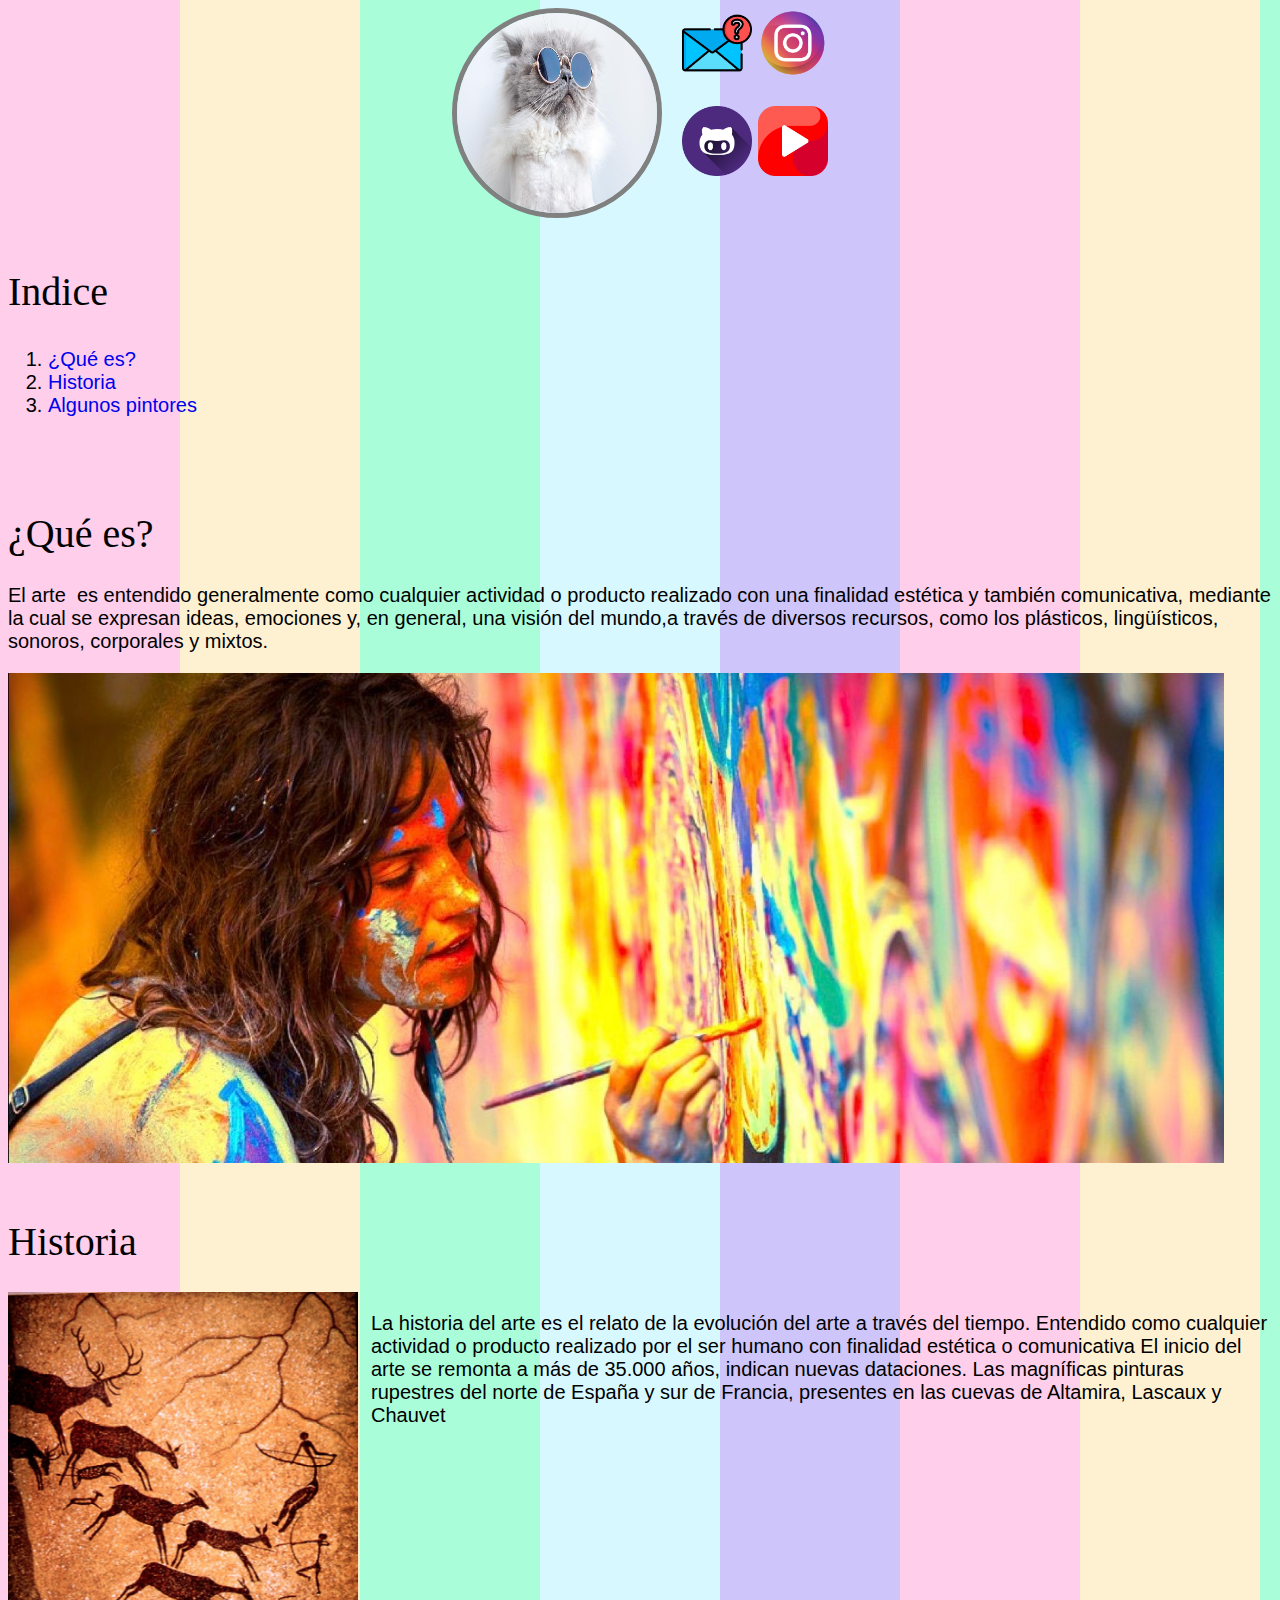
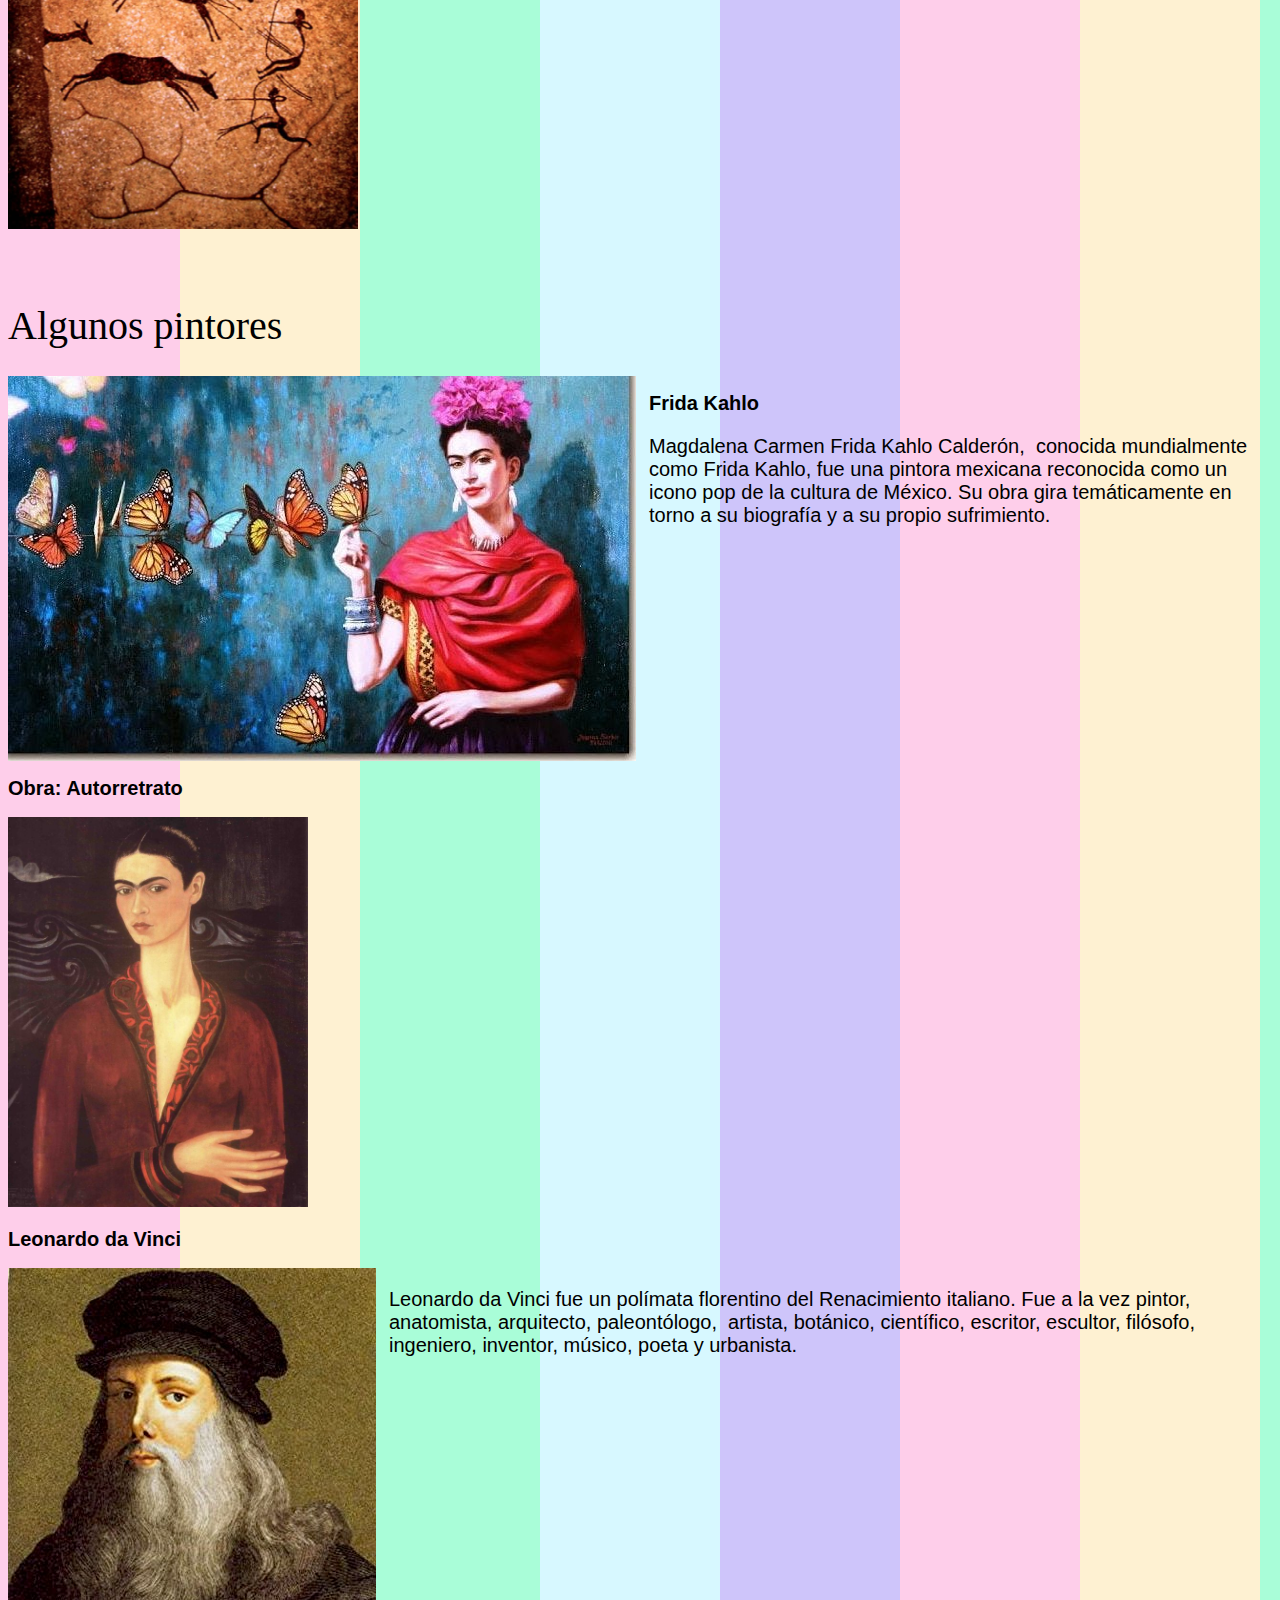
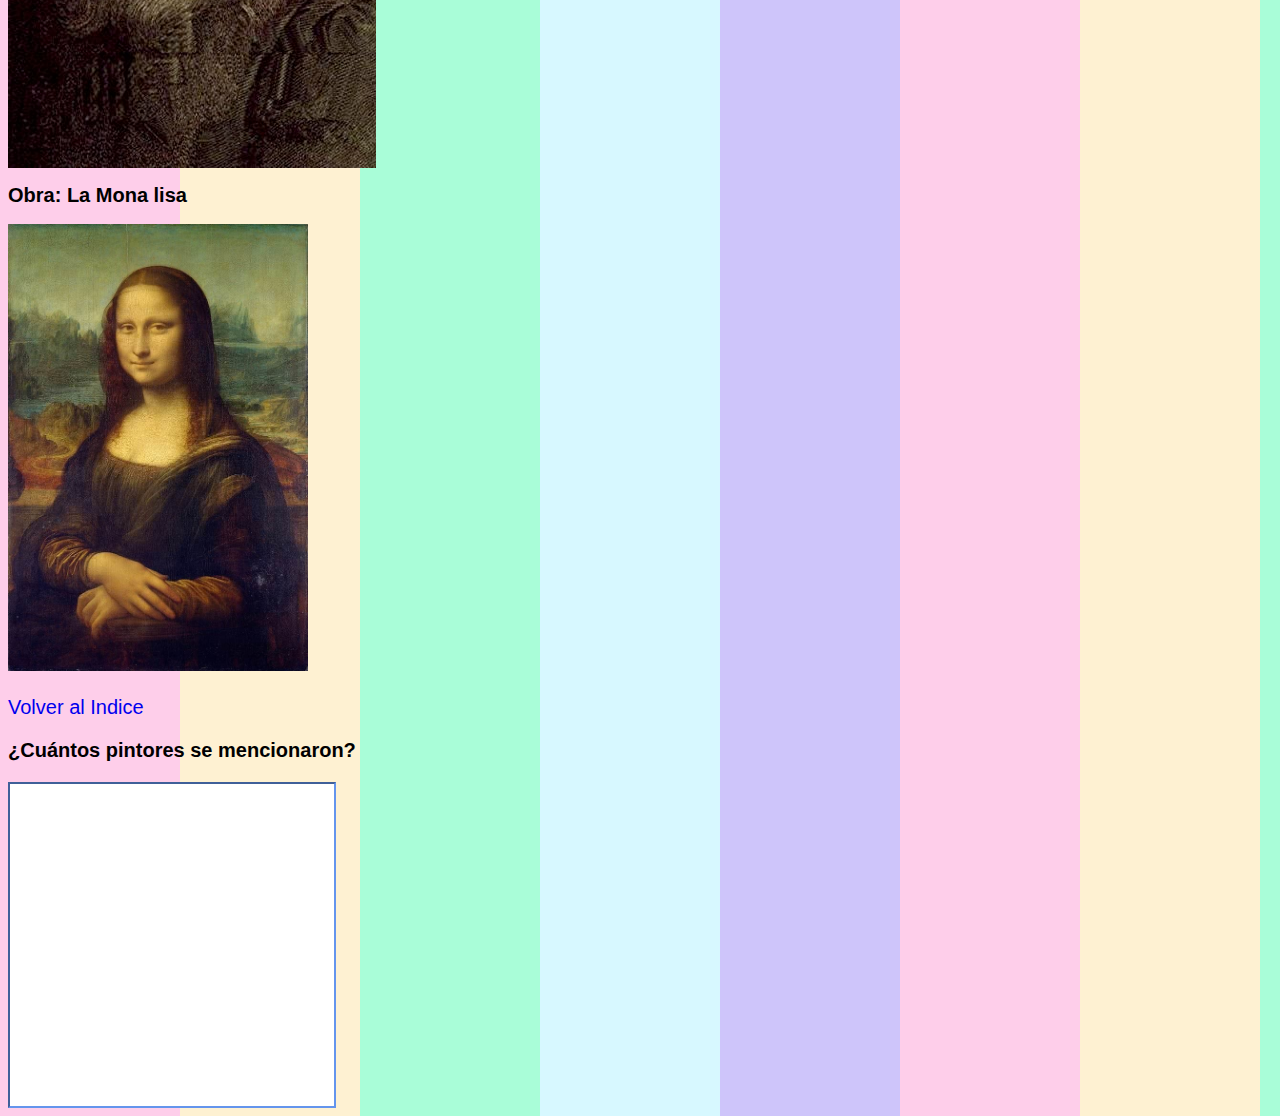
<file: index.html>
<!DOCTYPE html>
<html lang="en">

<head>
    <meta charset="UTF-8">
    <meta http-equiv="X-UA-Compatible" content="IE=edge">
    <meta name="viewport" content="width=device-width, initial-scale=1.0">
    <title>EL Arte</title>
    <link rel="stylesheet" href="tinyStyle.css">
</head>

<body background="images\2639.png">

    <header class="header">
        <img src="./images/gato-fachero-como-no.jpeg" alt="gato-fachero" class="profile-img">
        <nav class="nav-right-section">
            <a href="mailto:juan.young@envigado.edu.co">
                <img class="contact-icons" src="./images/correo-electronico.png" alt="">
            </a>
            <a href=""> <img src="./images/instagram.png" class="contact-icons"></a>
            <br></br>
            <a href=""> <img src="./images/github.png" class="contact-icons"></a>
            <a href=""> <img src="./images/youtube.png" class="contact-icons"></a>
        </nav>
    </header>

    <section id="Indice">
        <h2 class="tittle">Indice</h2>

        <ol>
            <li><a href="#¿Qué es?">¿Qué es?</a></li>
            <li><a href="#Historia">Historia</a></li>
            <li><a href="#Pintores">Algunos pintores</a></li>
        </ol>
    </section>
    <br>

    <section id="¿Qué es?">
        <h1 class="tittle">¿Qué es?</h1>

        <p>El arte ​ es entendido generalmente como cualquier actividad o producto realizado con una finalidad estética y también comunicativa, mediante la cual se expresan ideas, emociones y, en general, una visión del mundo,a través de diversos recursos,
            como los plásticos, lingüísticos, sonoros, corporales y mixtos.​</p>

        <img src="images\Placer-Arte.jpeg " alt=" " height="490 ">
    </section>

    <section id="Historia">
        <h1 class="tittle">Historia</h1>

        <div class="history">
            <img src="images\rupestre.jpg " alt=" " width="350">
            <div class="historyP">
                <p>La historia del arte es el relato de la evolución del arte a través del tiempo. Entendido como cualquier actividad o producto realizado por el ser humano con finalidad estética o comunicativa​ El inicio del arte se remonta a más de 35.000
                    años, indican nuevas dataciones. Las magníficas pinturas rupestres del norte de España y sur de Francia, presentes en las cuevas de Altamira, Lascaux y Chauvet
                </p>
            </div>
        </div>
    </section>
    <br>

    <section id="Pintores" class="espaciado">
        <h1 class="tittle">Algunos pintores</h1>

        <div class="history ">
            <img src="images\frida-y-el-sufrimiento.jpg " alt=" ">

            <div class="historyP">
                <h2>Frida Kahlo</h2>
                <p>Magdalena Carmen Frida Kahlo Calderón, ​ conocida mundialmente como Frida Kahlo, fue una pintora mexicana reconocida como un icono pop de la cultura de México.​ Su obra gira temáticamente en torno a su biografía y a su propio sufrimiento.</p>
            </div>
        </div>

        <h2>Obra: Autorretrato</h2>

        <img src="images\1926-autorretrato.jpg " alt=" " width="300 ">

        <h2>Leonardo da Vinci</h2>

        <div class="history">
            <img src="images\Da-Vinci.jpg " alt=" ">
            <div class="historyP">
                <p>Leonardo da Vinci fue un polímata florentino del Renacimiento italiano. Fue a la vez pintor, anatomista, arquitecto, paleontólogo, ​ artista, botánico, científico, escritor, escultor, filósofo, ingeniero, inventor, músico, poeta y urbanista.</p>
            </div>
        </div>

        <h2>Obra: La Mona lisa</h2>
        <img src="images\mona-lisa-0.jpg " alt=" " width="300 ">

    </section>
    <a href="#Indice ">Volver al Indice</a>
</body>

<footer>
    <section class="Actividad">
        <h3>¿Cuántos pintores se mencionaron?</h3>
        <form action="text" class="input-text">
            <input type="text">
        </form>
    </section>
</footer>

</html>
</file>
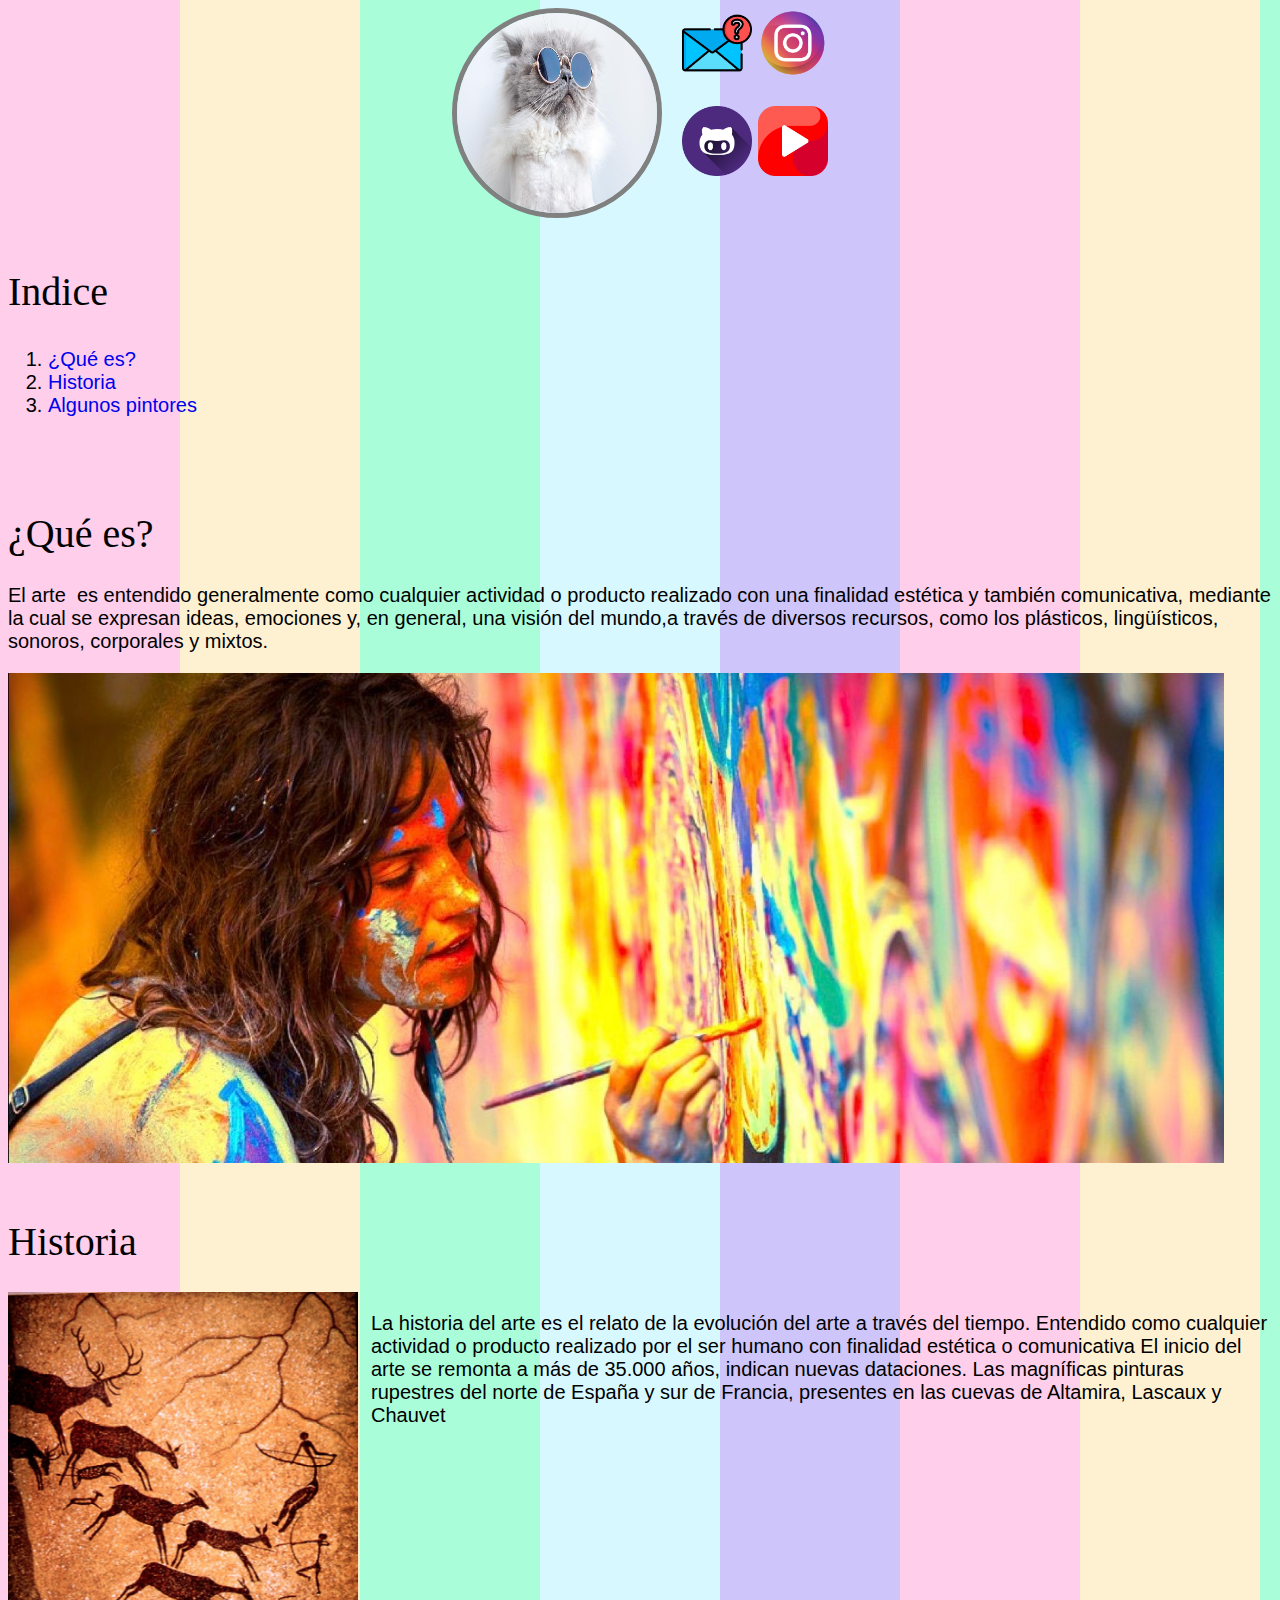
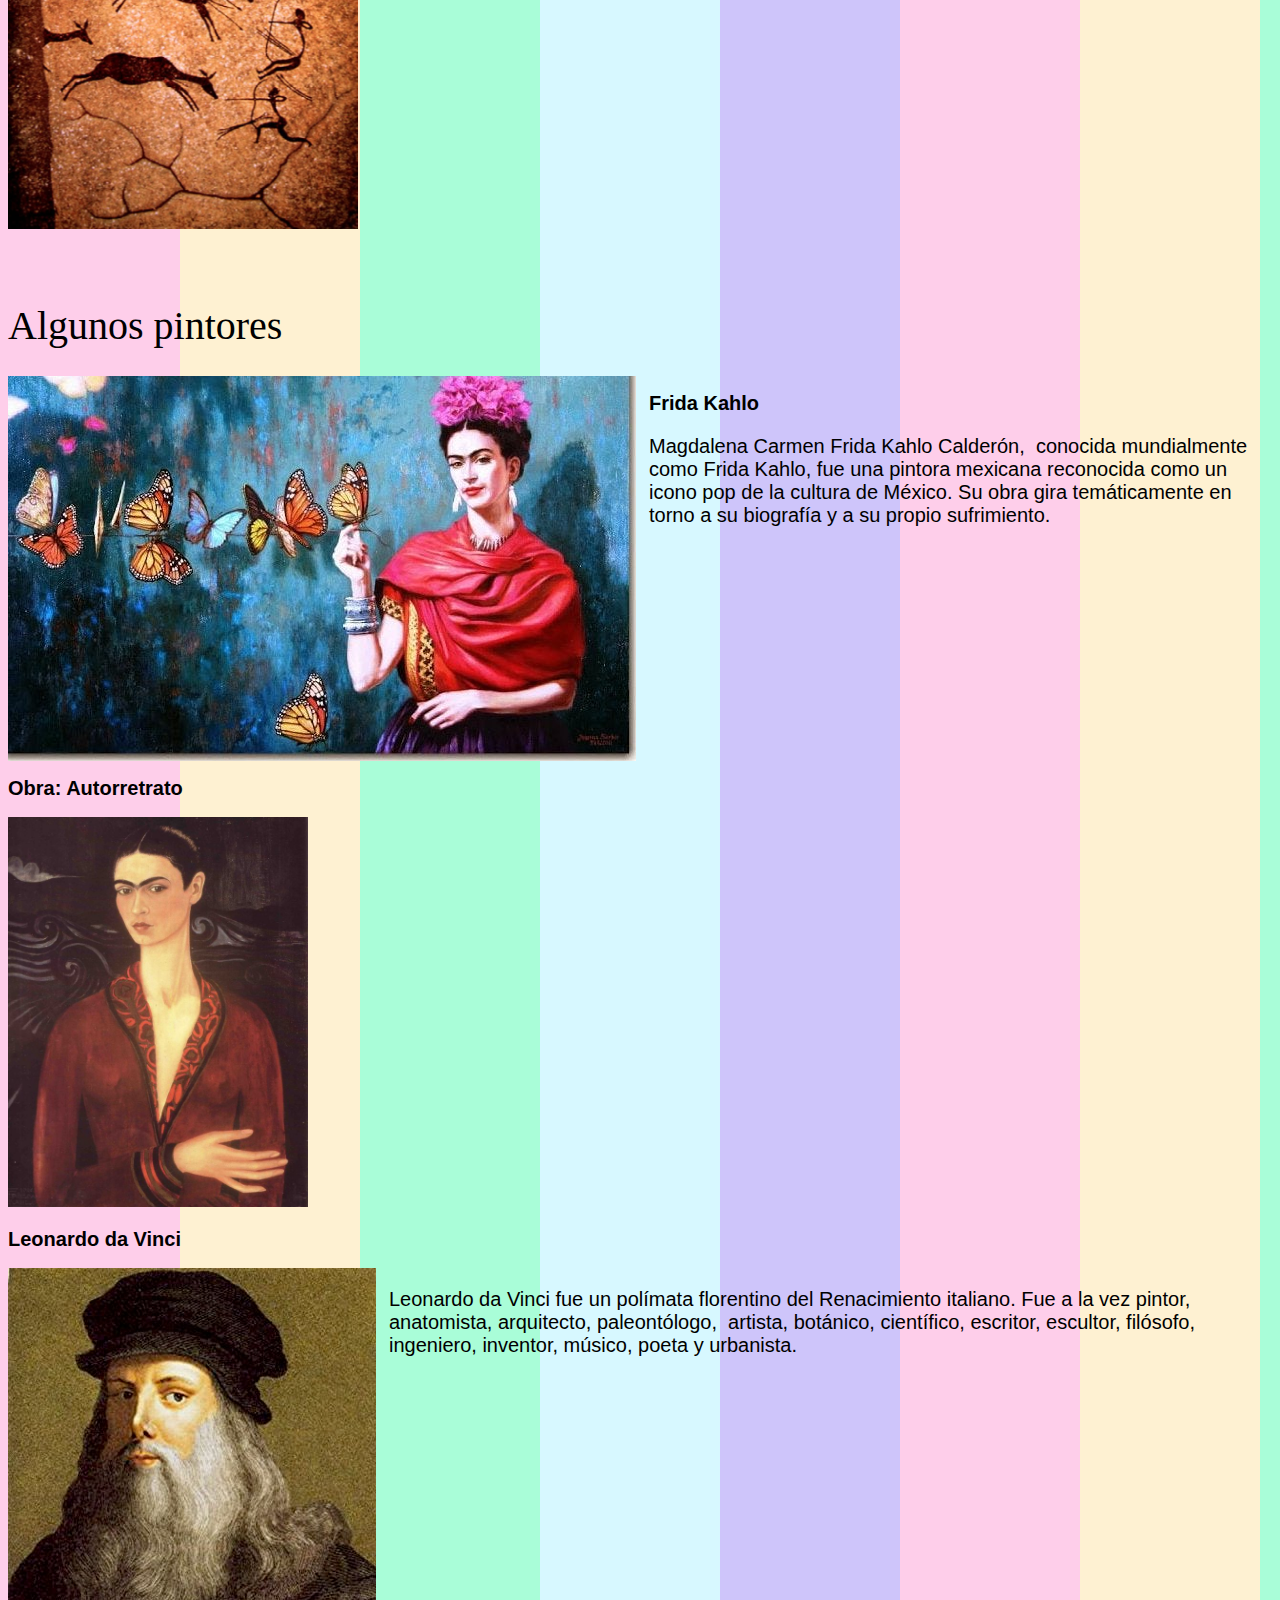
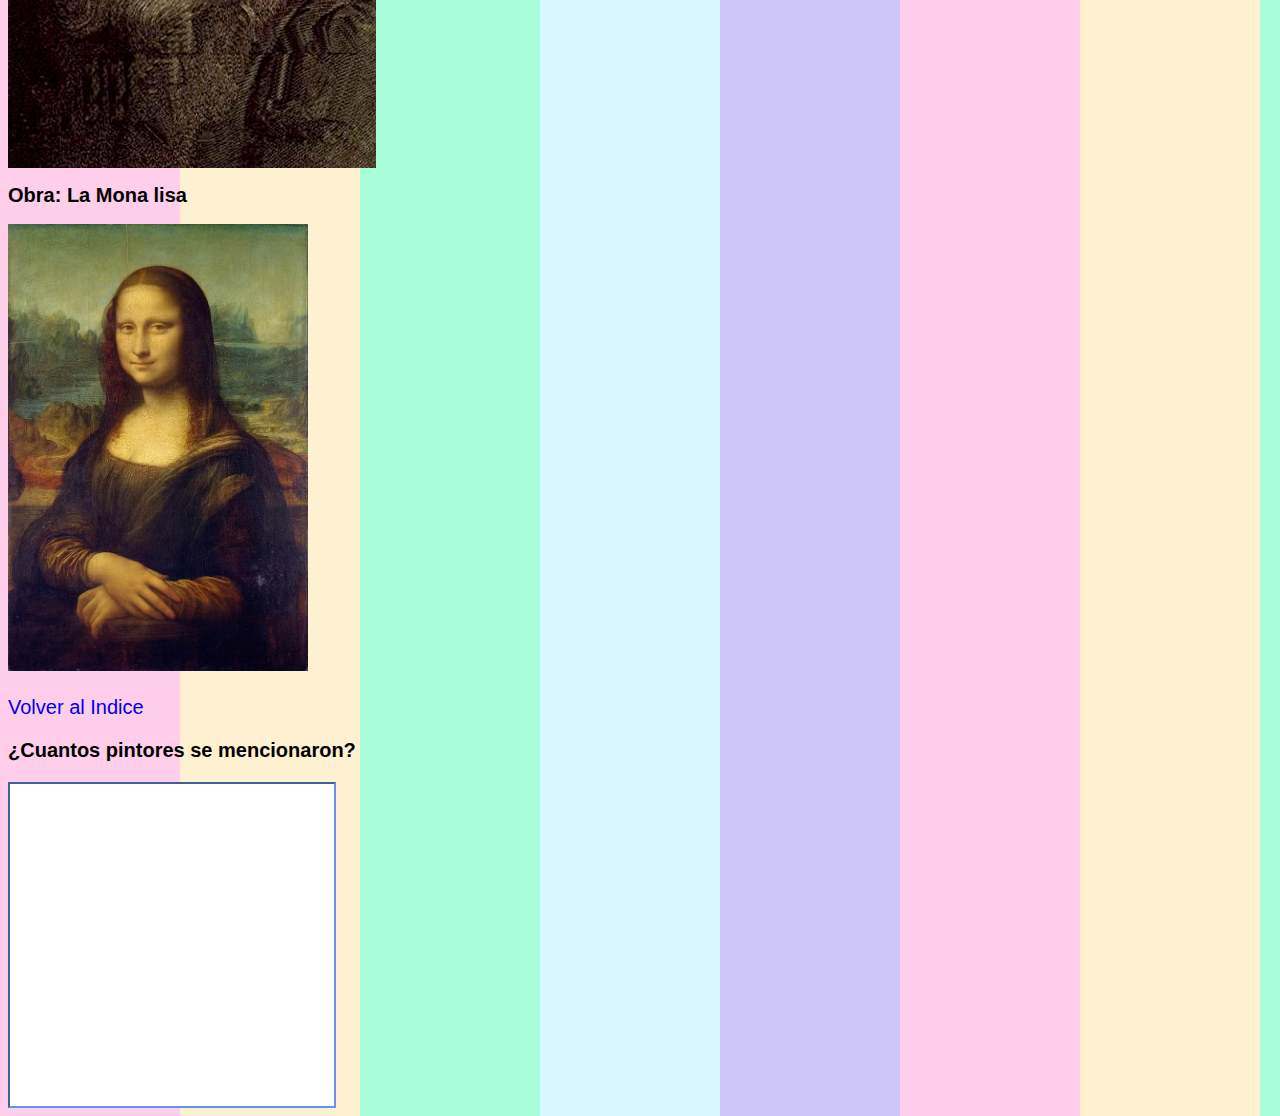
<file: Arte.html>
<!DOCTYPE html>
<html lang="en">

<head>
    <meta charset="UTF-8">
    <meta http-equiv="X-UA-Compatible" content="IE=edge">
    <meta name="viewport" content="width=device-width, initial-scale=1.0">
    <title>EL Arte</title>
    <link rel="stylesheet" href="tinyStyle.css">
</head>

<body background="images\2639.png">



    <header class="header">
        <img src="./images/gato-fachero-como-no.jpeg" alt="gato-fachero" class="profile-img">
        <nav class="nav-right-section">
            <a href="mailto:juan.young@envigado.edu.co">
                <img class="contact-icons" src="./images/correo-electronico.png" alt="">
            </a>
            <a href=""> <img src="./images/instagram.png" class="contact-icons"></a>
            <br></br>
            <a href=""> <img src="./images/github.png" class="contact-icons"></a>
            <a href=""> <img src="./images/youtube.png" class="contact-icons"></a>
        </nav>
    </header>

    <section id="Indice">
        <h2 class="tittle">Indice</h2>

        <ol>
            <li><a href="#¿Qué es?">¿Qué es?</a></li>
            <li><a href="#Historia">Historia</a></li>
            <li><a href="#Pintores">Algunos pintores</a></li>
        </ol>
    </section>
    <br>

    <section id="¿Qué es?">
        <h1 class="tittle">¿Qué es?</h1>

        <p>El arte ​ es entendido generalmente como cualquier actividad o producto realizado con una finalidad estética y también comunicativa, mediante la cual se expresan ideas, emociones y, en general, una visión del mundo,a través de diversos recursos,
            como los plásticos, lingüísticos, sonoros, corporales y mixtos.​</p>

        <img src="images\Placer-Arte.jpeg " alt=" " height="490 ">
    </section>

    <section id="Historia">
        <h1 class="tittle">Historia</h1>

        <div class="history">
            <img src="images\rupestre.jpg " alt=" " width="350">
            <div class="historyP">
                <p>La historia del arte es el relato de la evolución del arte a través del tiempo. Entendido como cualquier actividad o producto realizado por el ser humano con finalidad estética o comunicativa​ El inicio del arte se remonta a más de 35.000
                    años, indican nuevas dataciones. Las magníficas pinturas rupestres del norte de España y sur de Francia, presentes en las cuevas de Altamira, Lascaux y Chauvet
                </p>
            </div>
        </div>
    </section>
    <br>

    <section id="Pintores" class="espaciado">
        <h1 class="tittle">Algunos pintores</h1>

        <div class="history ">
            <img src="images\frida-y-el-sufrimiento.jpg " alt=" ">

            <div class="historyP">
                <h2>Frida Kahlo</h2>
                <p>Magdalena Carmen Frida Kahlo Calderón, ​ conocida mundialmente como Frida Kahlo, fue una pintora mexicana reconocida como un icono pop de la cultura de México.​ Su obra gira temáticamente en torno a su biografía y a su propio sufrimiento.</p>
            </div>
        </div>

        <h2>Obra: Autorretrato</h2>

        <img src="images\1926-autorretrato.jpg " alt=" " width="300 ">

        <h2>Leonardo da Vinci</h2>

        <div class="history">
            <img src="images\Da-Vinci.jpg " alt=" ">
            <div class="historyP">
                <p>Leonardo da Vinci fue un polímata florentino del Renacimiento italiano. Fue a la vez pintor, anatomista, arquitecto, paleontólogo, ​ artista, botánico, científico, escritor, escultor, filósofo, ingeniero, inventor, músico, poeta y urbanista.</p>
            </div>
        </div>

        <h2>Obra: La Mona lisa</h2>
        <img src="images\mona-lisa-0.jpg " alt=" " width="300 ">

    </section>
    <a href="#Indice ">Volver al Indice</a>
</body>

<footer>
    <section class="Actividad">
        <h3>¿Cuantos pintores se mencionaron?</h3>
        <form action="text" class="input-text">
            <input type="text">
        </form>
    </section>
</footer>

</html>
</file>
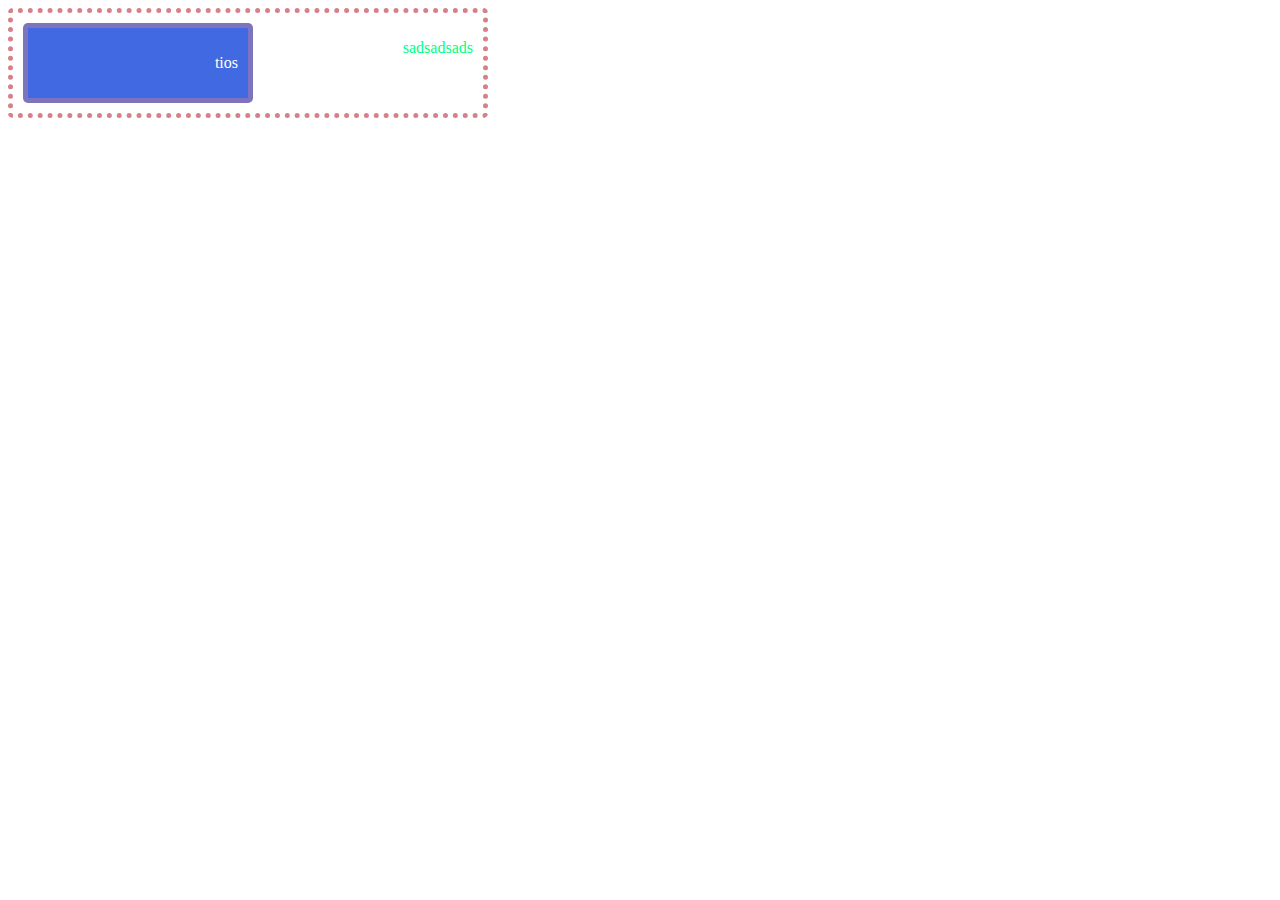
<file: laboratory/imgConparrafo.html>
<!DOCTYPE html>
<html lang="en">

<head>
    <meta charset="UTF-8">
    <meta http-equiv="X-UA-Compatible" content="IE=edge">
    <meta name="viewport" content="width=device-width, initial-scale=1.0">
    <title>imgPARRAF</title>
    <link rel="stylesheet" href="imgConparrafo.css">
</head>

<body>
    <div class="outer">
        <p>sadsadsads</p>
        <div class="float">
            <p> tios</p>
        </div>
    </div>
</body>

</html>
</file>
<file: tinyStyle.css>
* {
        margin: 5;
        padding: 10;
        font-size: 20px;
    }
    
    a {
        text-decoration: none;
    }
    
    body {
        font-family: sans-serif;
    }
    
    .tittle {
        font-size: 40px;
        font-family: Georgia, 'Times New Roman', Times, serif;
        font-weight: 200;
        margin-top: 50px;
    }
    
    .header {
        display: flex;
        justify-content: center;
        align-content: space-between;
    }
    
    .profile-img {
        width: 200px;
        height: 200px;
        border: 5px solid gray;
        border-radius: 220px;
        justify-content: start;
        margin-right: 20px;
    }
    
    .history {
        width: 100%;
        max-width: 100%;
        display: flex;
        justify-content: left;
    }
    
    .historyP {
        justify-content: right;
        margin-left: 13px;
    }
    
    .espaciado {
        margin-bottom: 20px;
    }
    
    .contact-icons {
        width: 70px;
        height: 70px;
    }
    
    .input-text input {
        border-color: cornflowerblue;
        width: 320px;
        height: 320px;
        max-height: 490px;
    }
</file>
<file: laboratory/imgConparrafo.css>
.outer {
    border: 5px dotted rgb(214, 129, 137);
    color: springgreen;
    border-radius: 5px;
    width: 450px;
    padding: 10px;
    margin-bottom: 40px;
    overflow: auto;
}

.outer p {
    float: right;
}

.float {
    padding: 10px;
    border: 5px solid rgba(214, 129, 137, .4);
    border-radius: 5px;
    background-color: thistle;
    background-color: royalblue;
    color: #fff;
    float: left;
    width: 200px;
    margin: 0 20px 0 0;
}
</file>
